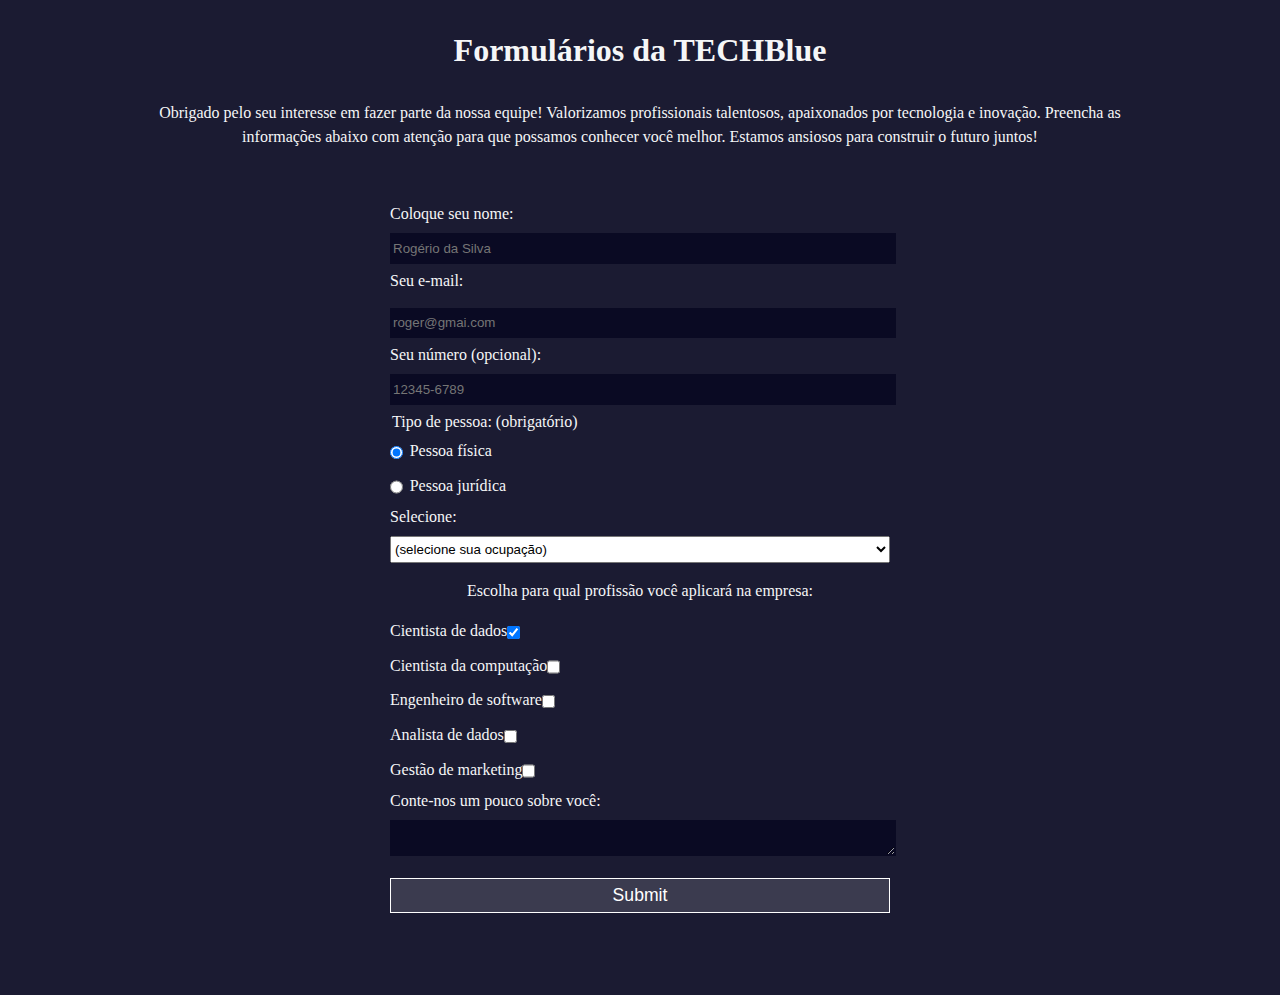
<file: index.html>
<!DOCTYPE html>
<html lang="en">
        <head>
            <meta charset="UTF-8">
            <link rel="stylesheet" href="Form.css">
            <link rel="icon" href="https://upload.wikimedia.org/wikipedia/commons/6/61/HTML5_logo_and_wordmark.svg" type="image/x-icon">
        </head>
        <body>
            <main>
                <h1 id="title">Formulários da TECHBlue</h1>
                <p id="description">Obrigado pelo seu interesse em fazer parte da nossa equipe! Valorizamos profissionais talentosos, apaixonados por tecnologia e inovação. Preencha as informações abaixo com atenção para que possamos conhecer você melhor. Estamos ansiosos para construir o futuro juntos!</p>
                <fieldset>
                <form action="submit" id="survey-form">
                        <label for="name" id="name-label"> Coloque seu nome: <input type="text" id="name" placeholder="Rogério da Silva" required> </label>
                        <label for="email" id="email-label"> Seu e-mail:</label><input type="email" id="email" placeholder="roger@gmai.com" required> </label>
                        <label for="number" id="number-label"> Seu número (opcional):<input type="number" id="number" placeholder="12345-6789" min="9" max="11" pattern="[0-9]{5}[0-9]{4}"> </label>
                        <legend>Tipo de pessoa: (obrigatório)</legend>
                            <label for="fisica"><input type="radio" id="fisica" name="tipo-pessoa" class="inline" value="1" checked>Pessoa física</label>
                            <label for="juridica"><input type="radio" id="juridica" name="tipo-pessoa" class="inline" value="2">Pessoa jurídica</label>
                        </select>
                        <label for="ocupacao">Selecione:<select name="ocupacao" id="dropdown"></label>
                            <option value="0">(selecione sua ocupação)</option>
                            <option value="1">Estudante</option>
                            <option value="2">CLT</option>
                            <option value="3">Servidor público</option>
                            <option value="4">Empresário</option>
                            <option value="4">Outro...</option>
                        </select>
                        <p>Escolha para qual profissão você aplicará na empresa:</p>
                        <label for="checkbox1"> Cientista de dados<input type="checkbox" class="inline" id="checkbox" name="checkbox1" value="1" checked></label>
                        <label for="checkbox2"> Cientista da computação<input type="checkbox" class="inline" id="checkbox" name="checkbox2" value="2"></label>
                        <label for="checkbox3"> Engenheiro de software<input type="checkbox" class="inline" id="checkbox" name="checkbox3" value="3"></label>
                        <label for="checkbox4"> Analista de dados<input type="checkbox" class="inline" id="checkbox" name="checkbox4" value="4"></label>
                        <label for="checkbox5"> Gestão de marketing<input type="checkbox" class="inline" id="checkbox" name="checkbox5" value="5"></label>
                        <label for="biografia"> Conte-nos um pouco sobre você:<textarea name="biografia" id="biografia"></textarea></label>
                        <input type="submit" name="submit" id="submit">
                    </fieldset>
                </form>
            </main>
        </body>
</html>
</file>
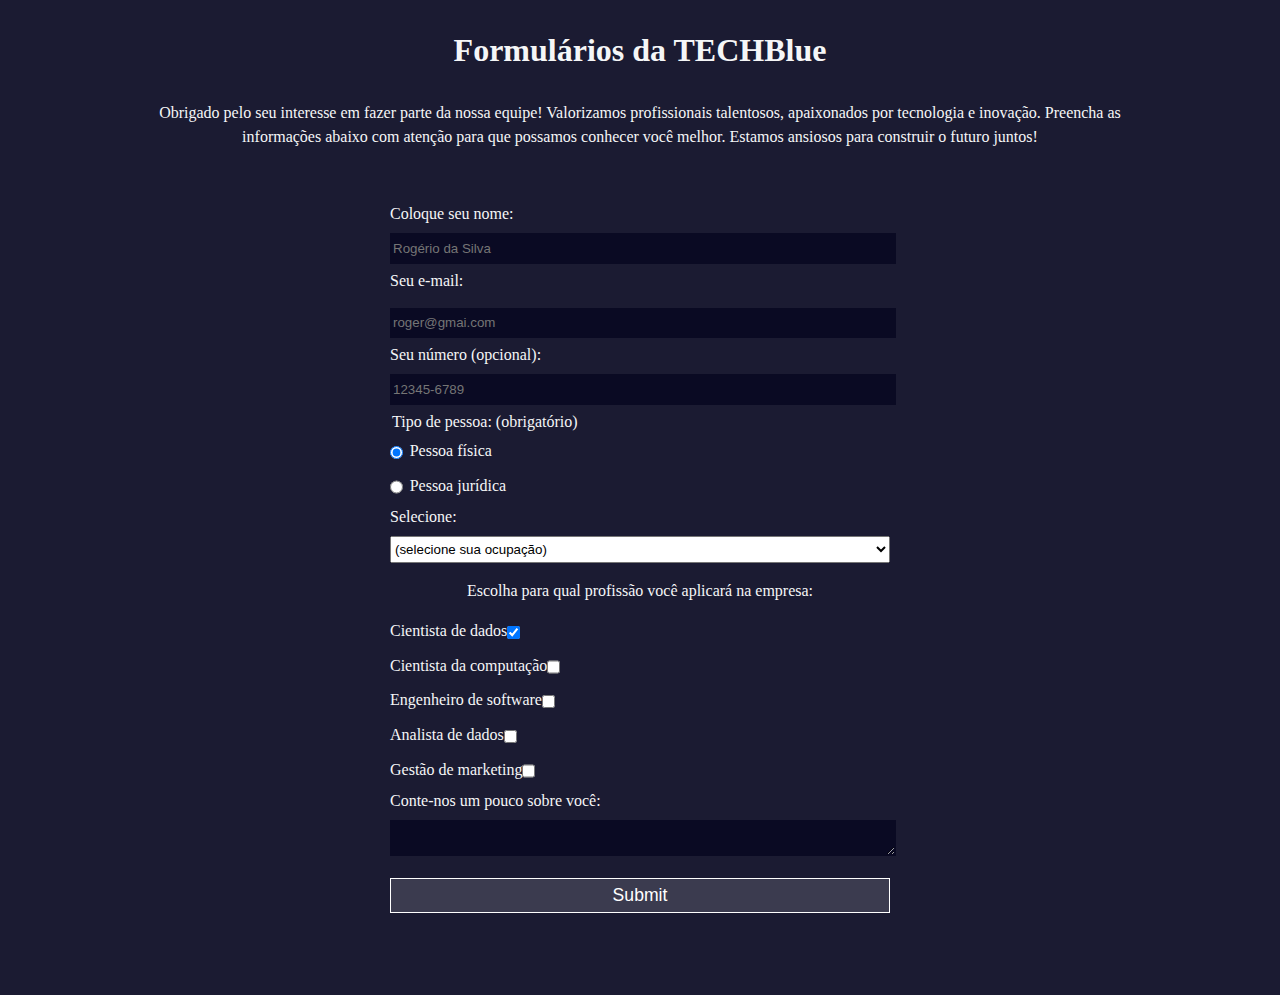
<file: Form.html>
<!DOCTYPE html>
<hmtl lang="en">
    <main>
        <head>
            <h1 id="title">Formulários da TECHBlue</h1>
            <meta charset="UTF-8">
            <link rel="stylesheet" href="Form.css">
            <p id="description">Obrigado pelo seu interesse em fazer parte da nossa equipe! Valorizamos profissionais talentosos, apaixonados por tecnologia e inovação. Preencha as informações abaixo com atenção para que possamos conhecer você melhor.

                Estamos ansiosos para construir o futuro juntos! </p>
        </head>
        <body>
            <fieldset>
            <form action="submit" id="survey-form">
                    <label for="name" id="name-label"> Coloque seu nome: <input type="text" id="name" placeholder="Rogério da Silva" required> </label>
                    <label for="email" id="email-label"> Seu e-mail:</label><input type="email" id="email" placeholder="roger@gmai.com" required> </label>
                    <label for="number" id="number-label"> Seu número (opcional):<input type="number" id="number" placeholder="12345-6789" min="9" max="11" pattern="[0-9]{5}[0-9]{4}"> </label>
                    <legend>Tipo de pessoa: (obrigatório)</legend>
                        <label for="fisica"><input type="radio" id="fisica" name="tipo-pessoa" class="inline" value="1" checked>Pessoa física</label>
                        <label for="juridica"><input type="radio" id="juridica" name="tipo-pessoa" class="inline" value="2">Pessoa jurídica</label>
                    </select>
                    <label for="ocupacao">Selecione:<select name="ocupacao" id="dropdown"></label>
                        <option value="0">(selecione sua ocupação)</option>
                        <option value="1">Estudante</option>
                        <option value="2">CLT</option>
                        <option value="3">Servidor público</option>
                        <option value="4">Empresário</option>
                        <option value="4">Outro...</option>
                    </select>
                    <p>Escolha para qual profissão você aplicará na empresa:</p>
                    <label for="checkbox1"> Cientista de dados<input type="checkbox" class="inline" id="checkbox" name="checkbox1" value="1" checked></label>
                    <label for="checkbox2"> Cientista da computação<input type="checkbox" class="inline" id="checkbox" name="checkbox2" value="2"></label>
                    <label for="checkbox3"> Engenheiro de software<input type="checkbox" class="inline" id="checkbox" name="checkbox3" value="3"></label>
                    <label for="checkbox4"> Analista de dados<input type="checkbox" class="inline" id="checkbox" name="checkbox4" value="4"></label>
                    <label for="checkbox5"> Gestão de marketing<input type="checkbox" class="inline" id="checkbox" name="checkbox5" value="5"></label>
                    <label for="biografia"> Conte-nos um pouco sobre você:<textarea name="biografia" id="biografia"></textarea></label>
                    <input type="submit" name="submit" id="submit">
                </fieldset>
            </form>
        </body>
    </main>
</hmtl>
</file>
<file: Form.css>
body {
    width: 100%;
    height: 100vh;
    margin: 0;
    background-color: #1b1b32;
    color: #f5f6f7;
    font-family: 'Times New Roman', Times, serif;
    font-size: 16px;
    }
  
  h1 {
    margin: 1em auto;
    text-align: center;
    justify-content: center;
  }
  
  p {
    margin: 1em auto;
    text-align: center;
    max-width: 80%;
    line-height: 1.5;
}

  form {
    width: 60vw;
    max-width: 500px;
    min-width: 300px;
    margin: 0 auto;
    padding-bottom: 2em;
  }
  
  fieldset {
    border: none;
    padding: 2rem 0;
    border-bottom: 3px solid #3b3b4f;
  }
  
  fieldset:last-of-type {
    border-bottom: none;
  }
  
  label {
    display: block;
    margin: 0.5rem 0;
  }
  
  input,
  textarea,
  select {
    margin: 10px 0 0 0;
    width: 100%;
    min-height: 2em;
  }
  
  input, textarea {
    background-color: #0a0a23;
    border: 1px solid #0a0a23;
    color: #ffffff;
  }
  
  .inline {
    width: unset;
    margin: 0 0.5em 0 0;
    vertical-align: middle;
  }
  
  input[type="submit"] {
    display: block;
    width: 100%;
    margin: 1em auto;
    height: 2em;
    font-size: 1.1rem;
    background-color: #3b3b4f;
    border-color: white;
    min-width: 300px;
  }
  
  .inline{
    display: inline; 
  }
</file>
